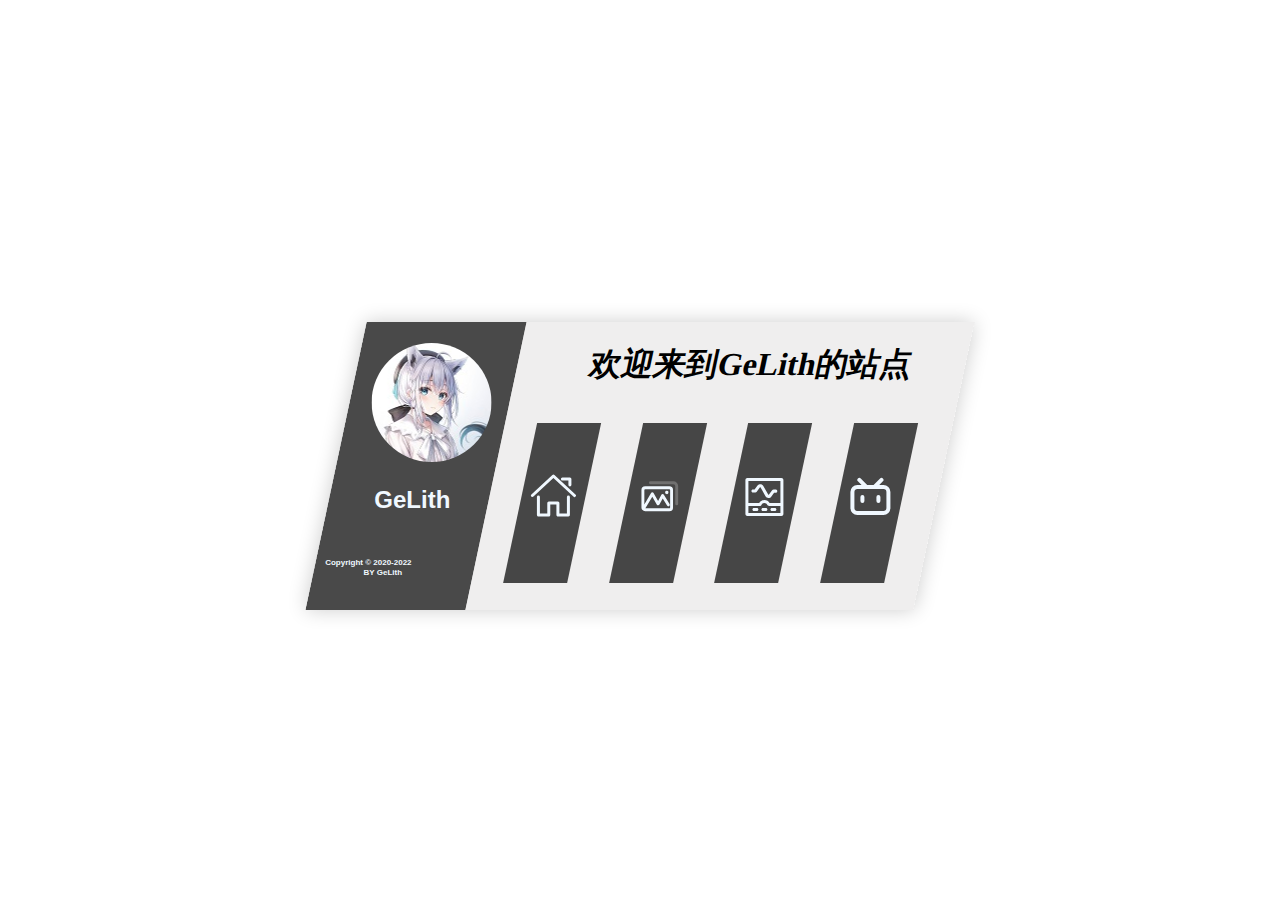
<file: gelith/index.html>
<!DOCTYPE html>
<html lang="zh-cmn-Hans">
<head>
    <meta charset="UTF-8">
    <meta http-equiv="X-UA-Compatible" content="ie=edge">
    <meta name="viewport" content="width=device-width,initial-scale=1,maximum-scale=1,user-scalable=no">
    <meta name="HandheldFriendly" content="true">
    <title>欢迎访问GeLith的站点！</title>
    <link url="https://ci.cncn3.cn/DCaD.jpg" rel="icon" type="image/x-ico"/><!--引用logo小图标-->
    <link href="css/main.css" rel="stylesheet">
    <link rel="stylesheet" href="css/style.css">
    <link href="time.js">
</head>
<body>
<main>
<div class="content">
    
    <div class="leftbox">
       <div class="logo">
        <img src="img/logo.jpg">
       <h2>GeLith</h2>
       <h3>Copyright © 2020-2022 </h3>
       <h4>BY GeLith</h4>
    </div> </div></div>
     <div class="rightbox">
   <div class="wenbeng">
        <h1>欢迎来到GeLith的站点</h1>
        
         </div>
         
         <div class="icon">
            <a href="https://blog.gelith.top" target="_blank"  title="blog"><div :class="flagList[i] == 1 ? 'hideShita' : 'element'"><svg t="1647829973639" class="icon" viewBox="0 0 1024 1024" version="1.1" xmlns="http://www.w3.org/2000/svg" p-id="10291" width="1" height="1"><path d="M938.24 503.429a32.023 32.023 0 1 0 43.543-46.903L533.806 40.57a32.023 32.023 0 0 0-43.612 0L42.286 456.457a32.023 32.023 0 0 0 43.543 46.903L512 107.703l426.24 395.726zM575.977 671.977V896c0 17.691 14.4 32.023 32.023 32.023h224.023A32.023 32.023 0 0 0 863.977 896V512A32.023 32.023 0 0 0 800 512v351.977H640.023V640.023A32.023 32.023 0 0 0 608 608H413.326a32.023 32.023 0 0 0-31.955 32.023v223.954H224V512a32.023 32.023 0 0 0-63.977 0v384c0 17.691 14.331 32.023 31.954 32.023h221.349A32.023 32.023 0 0 0 445.349 896V671.977h130.628z m256.046-511.954v96a32.023 32.023 0 0 0 63.977 0V128a32.023 32.023 0 0 0-32.023-32.023H704a32.023 32.023 0 0 0 0 64.046h128.023z" p-id="10292" fill="aliceblue"></path></svg>
                
        </div></a>
            <a href="http://dcim.gelith.top"target="_blank" title="picture"><svg t="1647829761571" class="icon" viewBox="0 0 1024 1024" version="1.1" xmlns="http://www.w3.org/2000/svg" p-id="8871" width="1" height="1"><path d="M722.245818 283.042909H209.128727A80.384 80.384 0 0 0 128.837818 363.333818v372.363637a79.685818 79.685818 0 0 0 15.546182 47.290181 29.509818 29.509818 0 0 0 1.908364 2.56 80.151273 80.151273 0 0 0 62.836363 30.440728h512.930909a80.384 80.384 0 0 0 80.290909-80.290909v-372.363637a80.384 80.384 0 0 0-80.104727-80.290909z m18.618182 452.887273a18.618182 18.618182 0 0 1-18.618182 18.618182H212.805818l147.362909-250.507637 98.117818 171.101091a30.906182 30.906182 0 0 0 26.763637 15.499637h0.465454a30.859636 30.859636 0 0 0 26.763637-16.337455l70.330182-131.770182 92.625454 153.320727a30.859636 30.859636 0 0 0 42.402909 10.472728 30.859636 30.859636 0 0 0 10.472727-42.356364l-120.738909-199.819636a30.72 30.72 0 0 0-27.229091-14.894546 30.859636 30.859636 0 0 0-26.391272 16.337455l-69.818182 130.327273-96.814546-168.773819a30.906182 30.906182 0 0 0-26.577454-15.499636 31.045818 31.045818 0 0 0-26.763636 15.220364l-143.173819 243.339636V363.287273a18.618182 18.618182 0 0 1 18.618182-18.618182h512.930909a18.618182 18.618182 0 0 1 18.618182 18.618182z" fill="aliceblue" p-id="8872"></path><path d="M810.589091 177.524364H320.837818a30.859636 30.859636 0 0 0-30.859636 30.859636 30.859636 30.859636 0 0 0 30.859636 30.859636h489.751273a39.424 39.424 0 0 1 39.377454 39.377455v381.067636a30.859636 30.859636 0 0 0 30.859637 30.859637 30.859636 30.859636 0 0 0 30.859636-30.859637V278.621091A101.189818 101.189818 0 0 0 810.589091 177.524364z" fill="#707070" p-id="8873"></path><path d="M669.252791 415.004789m-5.759908 35.562751a36.026182 36.026182 0 1 0 11.519817-71.125501 36.026182 36.026182 0 1 0-11.519817 71.125501Z" fill="aliceblue" p-id="8874"></path></svg></a>
            <a href="https://statuspage.freshping.io/60453-Gelith"target="_blank"  title="state"><svg t="1647828319213" class="icon" viewBox="0 0 1024 1024" version="1.1" xmlns="http://www.w3.org/2000/svg" p-id="2517" width="200" height="200"><path d="M874.666667 106.666667H149.333333c-23.466667 0-42.666667 19.2-42.666666 42.666666v725.333334c0 23.466667 19.2 42.666667 42.666666 42.666666h725.333334c23.466667 0 42.666667-19.2 42.666666-42.666666V149.333333c0-23.466667-19.2-42.666667-42.666666-42.666666z m-21.333334 746.666666H170.666667v-149.333333h241.066666c17.066667 0 34.133333-8.533333 40.533334-25.6 10.666667-23.466667 32-38.4 59.733333-38.4s49.066667 17.066667 59.733333 38.4c6.4 14.933333 23.466667 25.6 40.533334 25.6H853.333333v149.333333zM622.933333 640c-21.333333-38.4-64-64-110.933333-64s-89.6 25.6-110.933333 64H170.666667V170.666667h682.666666v469.333333H622.933333z" p-id="2518" fill="aliceblue"></path><path d="M352 746.666667h-64c-17.066667 0-32 14.933333-32 32s14.933333 32 32 32h64c17.066667 0 32-14.933333 32-32s-14.933333-32-32-32zM544 746.666667h-64c-17.066667 0-32 14.933333-32 32s14.933333 32 32 32h64c17.066667 0 32-14.933333 32-32s-14.933333-32-32-32zM672 810.666667h64c17.066667 0 32-14.933333 32-32s-14.933333-32-32-32h-64c-17.066667 0-32 14.933333-32 32s14.933333 32 32 32zM757.333333 352h-42.666666c-17.066667 0-34.133333 8.533333-42.666667 21.333333l-61.866667 85.333334c-2.133333 4.266667-6.4 4.266667-8.533333 4.266666-2.133333 0-6.4 0-8.533333-6.4L488.533333 277.333333c-14.933333-27.733333-46.933333-42.666667-78.933333-36.266666-19.2 4.266667-36.266667 14.933333-49.066667 32l-57.6 78.933333h-36.266666c-17.066667 0-32 14.933333-32 32s14.933333 32 32 32h42.666666c17.066667 0 34.133333-8.533333 42.666667-21.333333l61.866667-85.333334c2.133333-4.266667 6.4-4.266667 8.533333-4.266666 2.133333 0 6.4 0 8.533333 6.4l104.533334 183.466666c12.8 21.333333 36.266667 36.266667 61.866666 38.4h4.266667c23.466667 0 46.933333-10.666667 59.733333-32l57.6-81.066666h36.266667c17.066667 0 32-14.933333 32-32s-12.8-36.266667-29.866667-36.266667z" p-id="2519" fill="aliceblue"></path></svg></a>
            <a href="https://space.bilibili.com/94641872?from=search&seid=14749583130302747373"target="_blank"  title="我的B站"><svg t="1647830050226" class="icon" viewBox="0 0 1024 1024" version="1.1" xmlns="http://www.w3.org/2000/svg" p-id="11790" width="200" height="200"><path d="M306.005333 117.632L444.330667 256h135.296l138.368-138.325333a42.666667 42.666667 0 0 1 60.373333 60.373333L700.330667 256H789.333333A149.333333 149.333333 0 0 1 938.666667 405.333333v341.333334a149.333333 149.333333 0 0 1-149.333334 149.333333h-554.666666A149.333333 149.333333 0 0 1 85.333333 746.666667v-341.333334A149.333333 149.333333 0 0 1 234.666667 256h88.96L245.632 177.962667a42.666667 42.666667 0 0 1 60.373333-60.373334zM789.333333 341.333333h-554.666666a64 64 0 0 0-63.701334 57.856L170.666667 405.333333v341.333334a64 64 0 0 0 57.856 63.701333L234.666667 810.666667h554.666666a64 64 0 0 0 63.701334-57.856L853.333333 746.666667v-341.333334A64 64 0 0 0 789.333333 341.333333zM341.333333 469.333333a42.666667 42.666667 0 0 1 42.666667 42.666667v85.333333a42.666667 42.666667 0 0 1-85.333333 0v-85.333333a42.666667 42.666667 0 0 1 42.666666-42.666667z m341.333334 0a42.666667 42.666667 0 0 1 42.666666 42.666667v85.333333a42.666667 42.666667 0 0 1-85.333333 0v-85.333333a42.666667 42.666667 0 0 1 42.666667-42.666667z" p-id="11791" fill="aliceblue"></path></svg></a>
        </div>
     </div>
    </div>
    </div>
</div>

</div>
</main>
</body>
</html>
</file>
<file: gelith/css/main.css>
body {
    font-family: "Lucida Grande", "Lucida Sans Unicode", Lucida, "Helvetica Neue", Helvetica, Arial, "Microsoft Yahei", "Hiragino Sans GB", "Heiti SC", "WenQuanYi Micro Hei", sans-serif;
    -webkit-font-smoothing: antialiased;
    height: 100%;
    background-repeat: no-repeat;
    background-image: url(https://ci.cncn3.cn/998e917e5992f545272b3cd573730566.jpg);
    background-position: center;
    background-attachment: fixed;
    background-repeat: contain;
    display: flex;
    align-items: center;
    justify-content: center;
    min-height: 100vh;
    margin: 0;
}
main .content {
    display: under;
    margin: 2em 1em;
    text-align: content;
    animation: content .5s 2.2s both;
    box-shadow: 0 0 20px rgba(0, 0, 0, .2);
    overflow: hidden;
    width: 38em;
    height: 18em;
    transform: skew(-12deg);
}
main .leftbox{
  background: rgba(27, 26, 26, 0.795);
  text-align: left;
  margin-top: -1.9em;
  width: 10em;
  height: 18em;
  
  animation-name: tilt-in-right-1;
  animation-duration: 1.3s;
  animation-timing-function: ease;
  animation-delay: 0s;
  animation-iteration-count: 1;
  animation-direction: normal;
  animation-fill-mode: none;
}
@keyframes tilt-in-right-1 {
  0%{
    transform: rotateX(-30deg) translateX(300px) skewX(0deg);
    opacity: 0;
  }
  100%{
    transform: rotateX(0deg) translateX(0) skewX(0deg);
    opacity: 1;
  }
}

  main .rightbox {
    background: rgba(235, 234, 234, 0.795);
    text-align: right;
    animation: content .5s 2.2s both;
    overflow: hidden;
    width: 28em;
    height: 18em;
    margin-top: -20em;
    margin-left: 11em;
    transform: skew(-12deg);
  
    animation-name: tilt-in-right-2;
  animation-duration: 1.5s;
  animation-timing-function: ease;
  animation-delay: 0s;
  animation-iteration-count: 1;
  animation-direction: normal;
  animation-fill-mode: none;
}
@keyframes tilt-in-right-2 {
  0%{
    transform: rotateX(-30deg) translateX(300px) skewX(-12deg);
    opacity: 0;
  }
  100%{
    transform: rotateX(0deg) translateX(0) skewX(-12deg);
    opacity: 1;
  }
}

main .logo{
    border-radius: 100%;
    margin-left: 1.5em;
    margin-top: 1.9em;
    transform: skew(12deg);
}
.logo img{
  margin-top: 1.3em;
  border-radius: 100%;
  margin-left: 0.5em;
    
}
.logo h2{
  color: aliceblue;
  margin-left: 0.45em;
  
}
.logo h3{
  color: aliceblue;
  margin-left: -4.8em;
  margin-top: 5.5em;
font-size:  50%;
}
.logo h4{
  
  color: aliceblue;
  margin-left: 0em;
  margin-top: -0.9em;
font-size:  50%;
}
main .icon{
    margin-left: 0.005px;
    display: flex;
    justify-self: space-between;
    width: 6em;
    height: 3em;
    margin-left: -0.6em;
    margin-top: 1em;
    animation-name: tilt-in-right-3;
    animation-duration: 1.9s;
    animation-timing-function: ease;
    animation-delay: 0s;
    animation-iteration-count: 1;
    animation-direction: normal;
    animation-fill-mode: none;
}
@keyframes tilt-in-right-3 {
  0%{
    transform: rotateX(30deg) translateX(300px) skewX(0deg);
    opacity: 0;
    
  }
  100%{
    transform: rotateX(0deg) translateX(0) skewX(0deg);
    opacity: 1;
    
  }
}

.icon a{
  margin-left: 2.6em;
  margin-top: 1em;
  width: 4em;
  height: 10em;
  background: rgba(27, 26, 26, 0.795)
}
.icon svg{
  margin-left: -1em;
  margin-top: 3.1em;
  text-align: center;
  animation-name: tilt-in-right-4;
  animation-duration: 0.5s;
  animation-timing-function: ease;
  animation-delay: 0s;
  animation-iteration-count: 1;
  animation-direction: normal;
  animation-fill-mode: none;
  transform: skew(12deg);
}
@keyframes tilt-in-right-4 {
  0%{
    transform: rotateX(30deg) translateX(300px) skewX(0deg);
    opacity: 0;
  
  }
  100%{
    transform: rotateX(0deg) translateX(0) skewX(0deg);
    opacity: 1;
    
  }
}
.icon :hover a{
  
z-index:9999;
   background: greenyellow;
   transform: skew(0deg);
   margin-top: 0em;
    margin-left: 4em;
    width: 9em;
    height: 10em;
    box-shadow: 0 0 25px rgba(0, 0, 0, .2);
}
.icon :hover hideShita {
  transform: skew(0deg);
  margin-top: 0em;
   margin-left: 4em;
   width: 9em;
   height: 10em;
   box-shadow: 0 0 25px rgba(0, 0, 0, .2);
  transition: max-height 0.5s;
}
 
.icon :hover element {
  max-height: 0;
  overflow: hidden;
  transition: max-height 0.5s;
}

main .wenbeng{
    margin-top: 0em;
    margin-left: 0em;
    width: 28em;
    height: 3em;
}
.wenbeng h1{
    text-align: center;
    font-family: 'sans-serif';
    font-size:2em;
    color: 'blank';
    margin-left: 0.6em;
}
.wenbeng h2{
    margin-top: -0.5em;
    margin-left: -0.5em;
    text-align: center;
    font-size: 1.5em;
    font-family:'sans-serif';
    background-image: -webkit-linear-gradient(left, #3498db, #f47920 10%, #d71345 20%, #f7acbc 30%,
            #ffd400 40%, #3498db 50%, #f47920 60%, #d71345 70%, #f7acbc 80%, #ffd400 90%, #3498db);
            color: transparent; /*文字填充色为透明*/
            -webkit-text-fill-color: transparent;
            -webkit-background-clip: text;          /*背景剪裁为文字，只将文字显示为背景*/
            background-size: 200% 100%;            /*背景图片向水平方向扩大一倍，这样background-position才有移动与变化的空间*/
            /* 动画 */
            animation: masked-animation 4s infinite linear;
        }
        @keyframes masked-animation {
            0% {
                background-position: 0 0;   /*background-position 属性设置背景图像的起始位置。*/
            }
            100% {
                background-position: -100% 0;
            }
}
.lxfs {
    margin-top: 5em;
    margin-bottom: 2em;
    background: rgb(49, 51, 49);
    width: 38em;
    height: 0.2em;
    vertical-align: under;
}
.lxfs h1{
    font-size: 1.25em;
    font-family: '微软黑体';
    text-align: center;
}
@media only screen and (max-width: 762px){
    main .content {
        display: flex;
        align-items: center;
        justify-content: center;
        display: block;
        text-align:center;
        width: 100%;
        max-height: 50em;
        width: 20em;
        height: 48em;
        animation-name: fade-in-top;
  animation-duration: 1.3s;
  animation-timing-function: ease;
  animation-delay: 0s;
  animation-iteration-count: 1;
  animation-direction: normal;
  animation-fill-mode: none;
}
@keyframes fade-in-top {
  0%{
    -webkit-transform: translateY(-50px);
    transform: translateY(-50px);
    opacity: 0;
  }
  100%{
    -webkit-transform: translateY(0);
    transform: translateY(0);
    opacity: 1;
  }
    }
    .logo img{
        margin-left: -1em;
    }
    main .wenbeng {
        text-align:center;
        margin-top: 2em;
        margin-left:0em ;
        width: 20em;
        height: 5em;
    }
    .wenbeng h2{
        margin-left: 0.8em;
    }
    .lxfs{
        margin-top: 6em;
        width: 20em;
        height: 0.2em;
    }
    main .icon  {
        display: flex;
        flex-direction: column;
        align-items: center;
        margin: 0 AUTo;
        margin-top: 1em;
        height: 4em;
    }
    .icon :hover svg{
        border-radius: 14px;
        margin-right: 1em;
        width: 6em;
        height: 4em;
        box-shadow: 0 0 25px rgba(0, 0, 0, .2);
        animation-name: scale-up-center;
    animation-duration: 0.8s;
  animation-timing-function: ease;
  animation-delay: 0s;
  animation-iteration-count: 1;
  animation-direction: normal;
  animation-fill-mode: none;
}
@keyframes scale-up-center {
  0%{
    -webkit-transform: scale(.2);
    transform: scale(.2);
  }
  100%{
    -webkit-transform: scale(1);
    transform: scale(1);
  }
    }
}
</file>
<file: gelith/css/style.css>
/*==========================================================
***【自丢网www.zidiu.com】服务范围：                                    
*1，高端网站设计与建设,网站运营托管；                                     
*2，网站维护,网站修改，功能开发，数据异常处理；                           
*3，专业仿站,插件模板定制,程序源码开发；                                  
*4，网页设计，图标logo设计，图片美工设计；                                
*5，服务器托管，安全维护；                                                
*6，网站优化SEO，全网整合营销推广； 
*7，公众号小程序开发制作；                                     
****更多精彩请百度搜索：自丢网                                           
*我们的官网：www.zidiu.com                                              
*技术QQ：515138                                                           
===========================================================*/
:root {
  --border-size: 0.125rem;
  --duration: 250ms;
  --ease: cubic-bezier(0.215, 0.61, 0.355, 1);
  --font-family: monospace;
  --color-primary: white;
  --color-secondary: black;
  --color-tertiary: dodgerblue;
  --shadow: rgba(0, 0, 0, 0.1);
  --space: 1rem;
}

* {
  box-sizing: border-box;
}

body {
  height: 100vh;
  margin: 0 auto;
  display: grid;
  place-items: center;
  padding: calc(var(--space) * 2);
  max-width: 700px;
}

.multi-button {
  display: flex;
  width: 100%;
  box-shadow: var(--shadow) 4px 4px;
}

.multi-button button {
  flex-grow: 1;
  cursor: pointer;
  position: relative;
  padding:
    calc(var(--space) / 1.125)
    var(--space)
    var(--space);
  border: var(--border-size) solid black;
  color: var(--color-secondary);
  background-color: var(--color-primary);
  font-size: 1.5rem;
  font-family: var(--font-family);
  text-transform: lowercase;
  text-shadow: var(--shadow) 2px 2px;
  transition: flex-grow var(--duration) var(--ease);
}

.multi-button button + button {
  border-left: var(--border-size) solid black;
  margin-left: calc(var(--border-size) * -1);
}

.multi-button button:hover,
.multi-button button:focus {
  flex-grow: 2;
  color: white;
  outline: none;
  text-shadow: none;
  background-color: var(--color-secondary);
}

.multi-button button:focus {
  outline: var(--border-size) dashed var(--color-primary);
  outline-offset: calc(var(--border-size) * -3);
}

.multi-button:hover button:focus:not(:hover) {
  flex-grow: 1;
  color: var(--color-secondary);
  background-color: var(--color-primary);
  outline-color: var(--color-tertiary);
}

.multi-button button:active {
  transform: translateY(var(--border-size));
}
</file>
